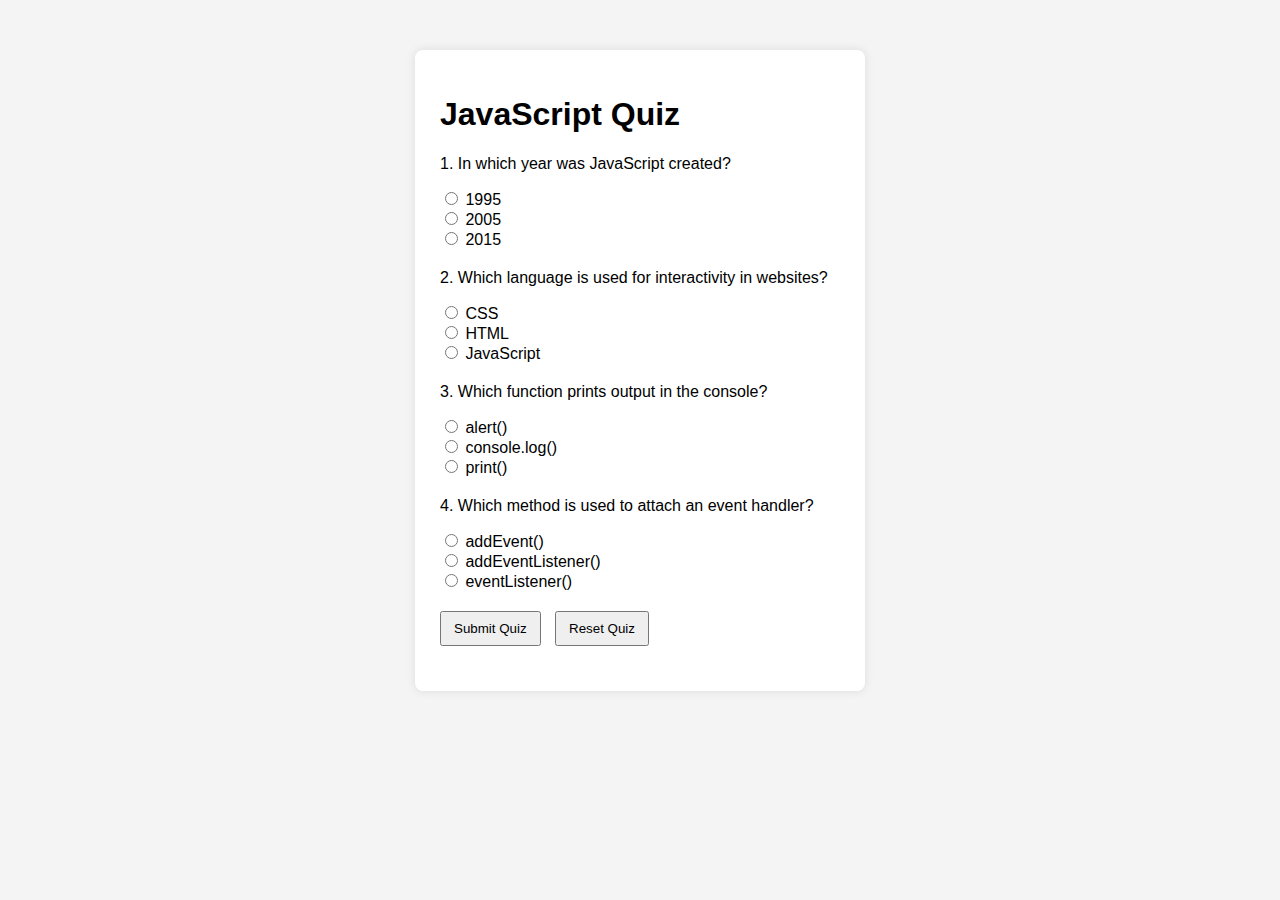
<file: Lab_02-JS-Interactivity/Task_01/index.html>
<!DOCTYPE html>
<html lang="en">
<head>
    <meta charset="UTF-8">
    <title>Dynamic Quiz</title>
    <link rel="stylesheet" href="style.css">
</head>
<body>

    <div class="quiz-container">
        <h1>JavaScript Quiz</h1>

        <!-- Question 1 -->
        <div class="question">
            <p id="q1Text"></p>
            <input type="radio" name="q1" value="a"> 1995<br>
            <input type="radio" name="q1" value="b"> 2005<br>
            <input type="radio" name="q1" value="c"> 2015<br>
        </div>

        <!-- Question 2 -->
        <div class="question">
            <p id="q2Text"></p>
            <input type="radio" name="q2" value="a"> CSS<br>
            <input type="radio" name="q2" value="b"> HTML<br>
            <input type="radio" name="q2" value="c"> JavaScript<br>
        </div>

        <!-- Question 3 -->
        <div class="question">
            <p id="q3Text"></p>
            <input type="radio" name="q3" value="a"> alert()<br>
            <input type="radio" name="q3" value="b"> console.log()<br>
            <input type="radio" name="q3" value="c"> print()<br>
        </div>

        <!-- Question 4 -->
        <div class="question">
            <p id="q4Text"></p>
            <input type="radio" name="q4" value="a"> addEvent()<br>
            <input type="radio" name="q4" value="b"> addEventListener()<br>
            <input type="radio" name="q4" value="c"> eventListener()<br>
        </div>

        <button onclick="submitQuiz()">Submit Quiz</button>
        <button onclick="resetQuiz()">Reset Quiz</button>

        <div id="result"></div>
    </div>

    <script src="script.js"></script>
</body>
</html>
</file>
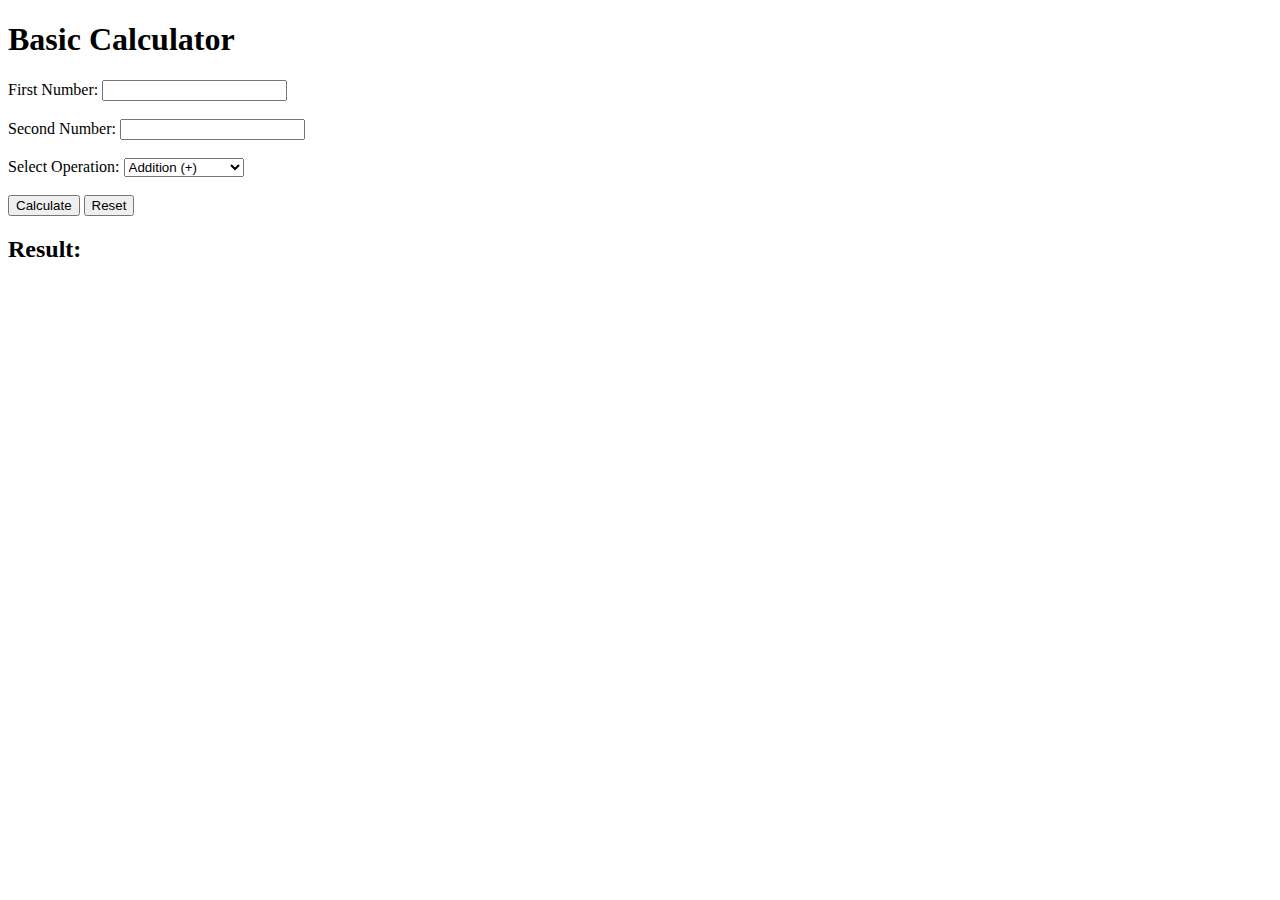
<file: Lab_02-JS-Interactivity/Task_02/index.html>
<!DOCTYPE html>
<html>
<head>
    <title>Interactive Calculator</title>
</head>
<body>

    <h1>Basic Calculator</h1>

    <label>First Number:</label>
    <input type="number" id="num1"><br><br>

    <label>Second Number:</label>
    <input type="number" id="num2"><br><br>

    <label>Select Operation:</label>
    <select id="operation">
        <option value="add">Addition (+)</option>
        <option value="subtract">Subtraction (-)</option>
        <option value="multiply">Multiplication (×)</option>
        <option value="divide">Division (÷)</option>
    </select><br><br>

    <button onclick="calculate()">Calculate</button>
    <button onclick="resetCalculator()">Reset</button>

    <h2>Result:</h2>
    <div id="resultBox"></div>

    <!-- Link JavaScript file -->
    <script src="script.js"></script>

</body>
</html>
</file>
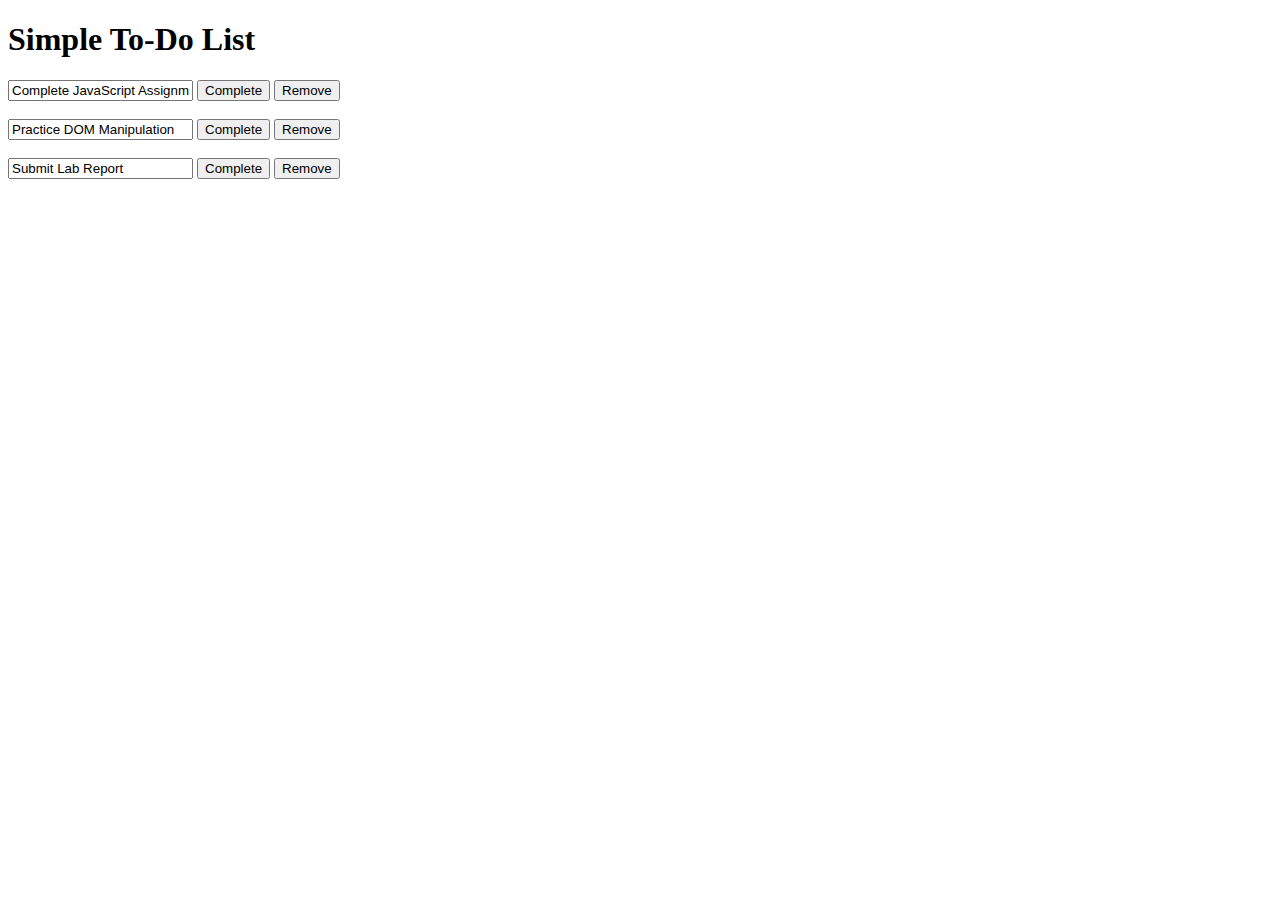
<file: Lab_02-JS-Interactivity/Task_03/index.html>
<!DOCTYPE html>
<html>
<head>
    <title>Simple To-Do List</title>
</head>
<body>

    <h1>Simple To-Do List</h1>

    <div class="task">
        <input type="text" id="task1" value="Complete JavaScript Assignment">
        <button onclick="completeTask(1)">Complete</button>
        <button onclick="removeTask(1)">Remove</button>
    </div>

    <br>

    <div class="task">
        <input type="text" id="task2" value="Practice DOM Manipulation">
        <button onclick="completeTask(2)">Complete</button>
        <button onclick="removeTask(2)">Remove</button>
    </div>

    <br>

    <div class="task">
        <input type="text" id="task3" value="Submit Lab Report">
        <button onclick="completeTask(3)">Complete</button>
        <button onclick="removeTask(3)">Remove</button>
    </div>

    <script src="script.js"></script>

</body>
</html>
</file>
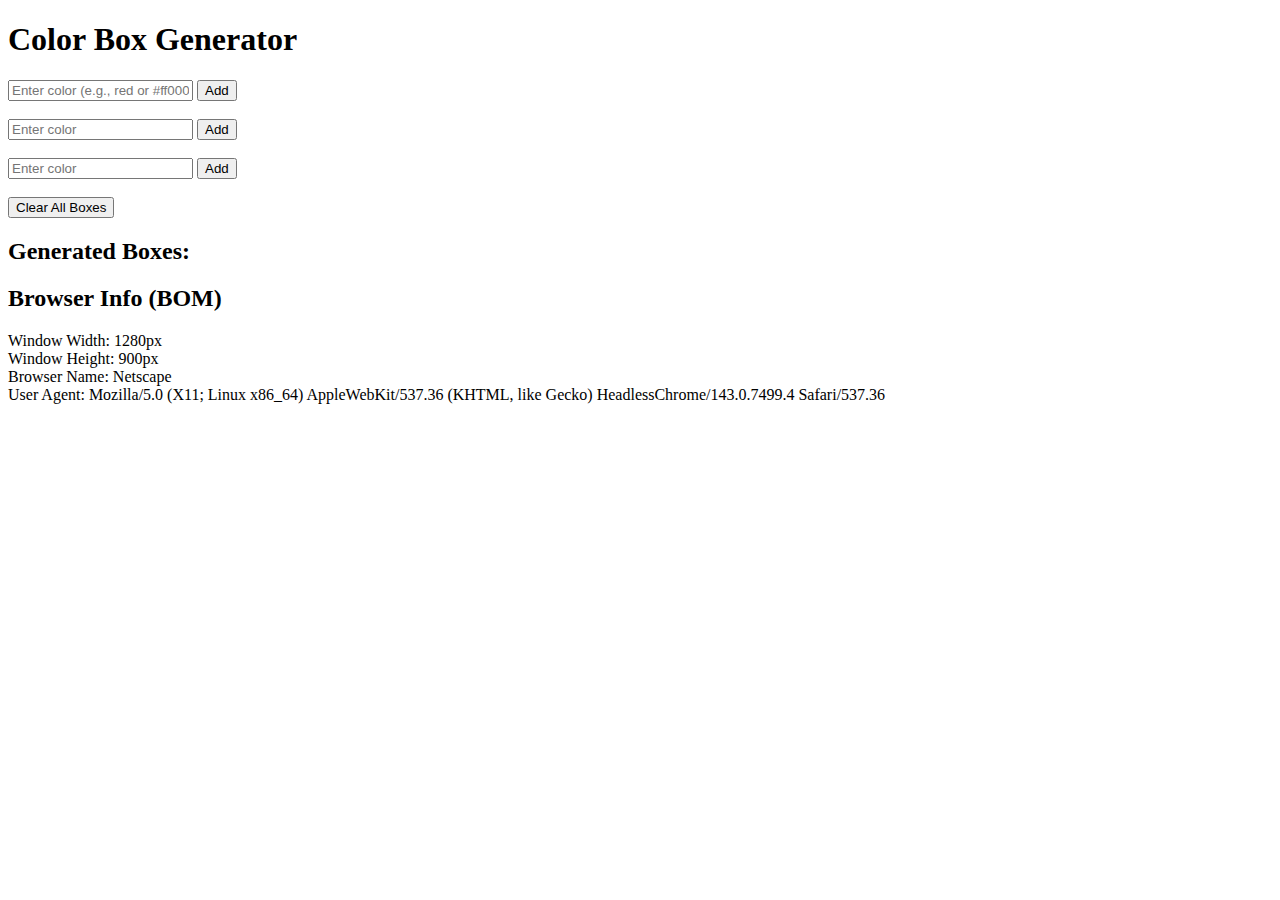
<file: Lab_02-JS-Interactivity/Task_04/index.html>
<!DOCTYPE html>
<html>
<head>
    <title>Color Box Generator</title>
</head>
<body>

    <h1>Color Box Generator</h1>

    <!-- Color Input 1 -->
    <input type="text" id="color1" placeholder="Enter color (e.g., red or #ff0000)">
    <button onclick="addColor1()">Add</button>
    <br><br>

    <!-- Color Input 2 -->
    <input type="text" id="color2" placeholder="Enter color">
    <button onclick="addColor2()">Add</button>
    <br><br>

    <!-- Color Input 3 -->
    <input type="text" id="color3" placeholder="Enter color">
    <button onclick="addColor3()">Add</button>
    <br><br>

    <button onclick="clearBoxes()">Clear All Boxes</button>

    <h2>Generated Boxes:</h2>
    <div id="boxContainer"></div>

    <h2>Browser Info (BOM)</h2>
    <p id="browserInfo"></p>

    <script src="script.js"></script>

</body>
</html>
</file>
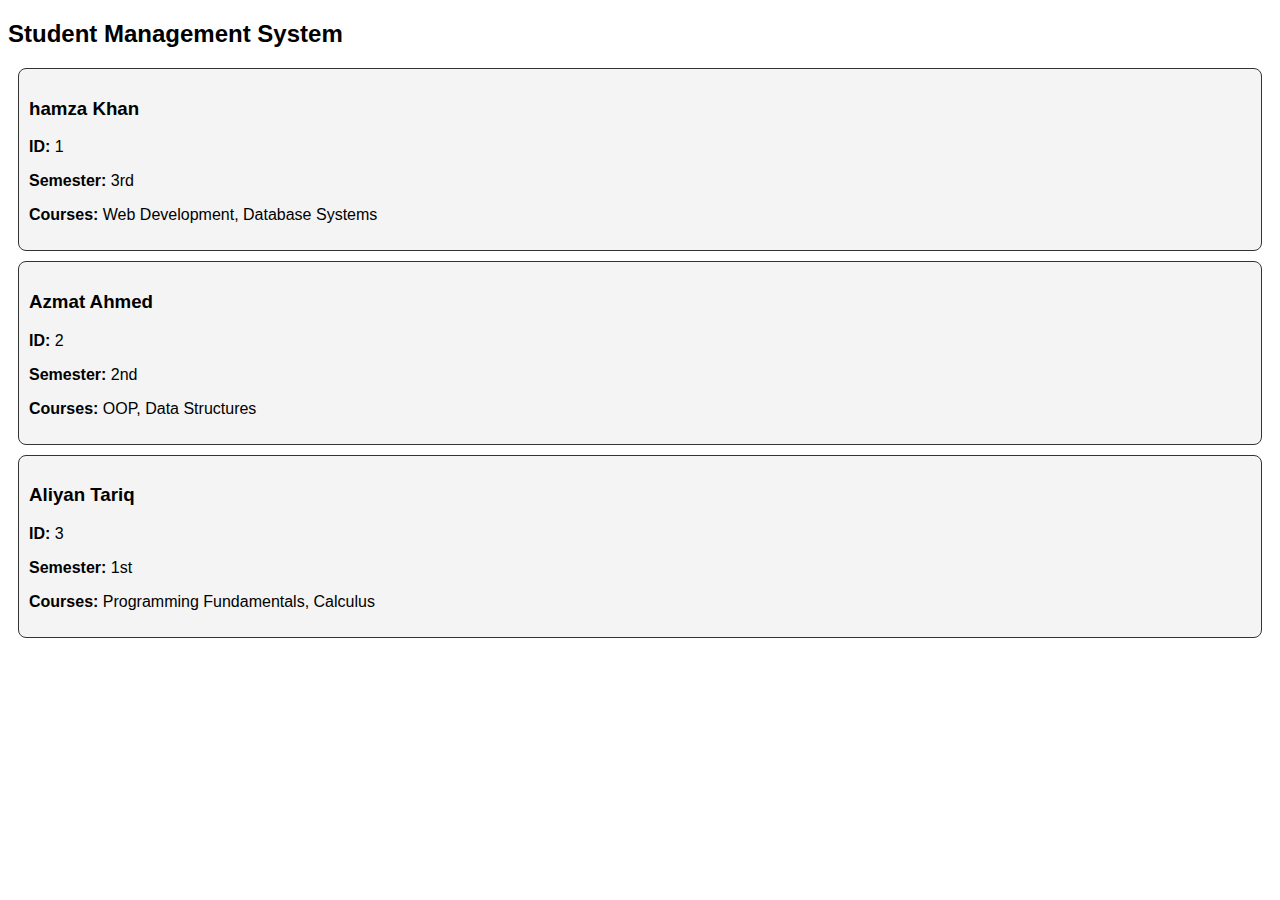
<file: lab_03_ES6_JS/task1/index.html>
<!DOCTYPE html>
<html>
<head>
    <title>Student Management System</title>
    <style>
        body {
            font-family: Arial, sans-serif;
        }
        .student-card {
            border: 1px solid #333;
            padding: 10px;
            margin: 10px;
            border-radius: 8px;
            background-color: #f4f4f4;
        }
    </style>
</head>
<body>

    <h2>Student Management System</h2>
    <div id="students"></div>

    <!-- Linking External JavaScript File -->
    <script src="script.js"></script>

</body>
</html>
</file>
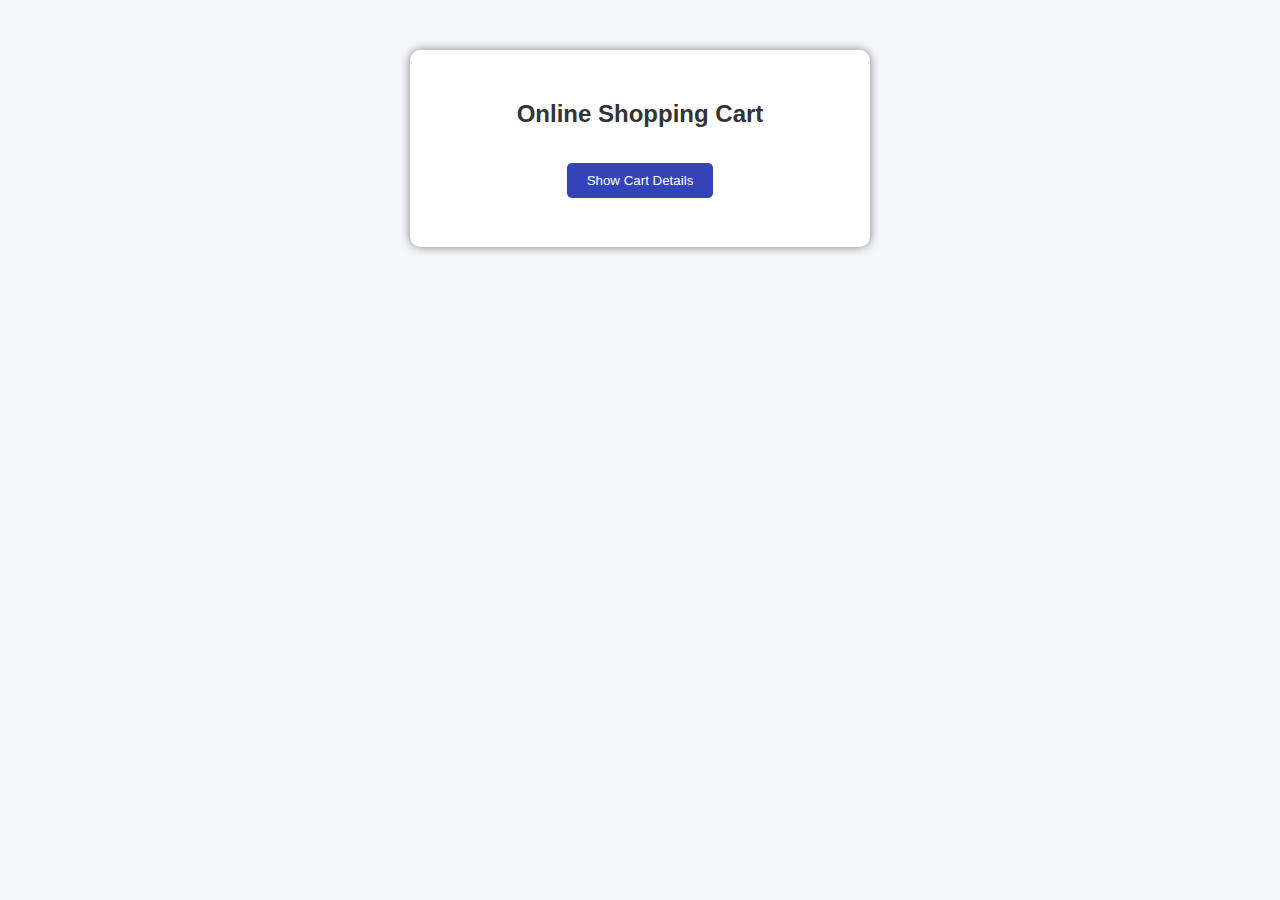
<file: lab_03_ES6_JS/task2/index.html>
<!DOCTYPE html>
<html>
<head>
    <title>Online Shopping Cart</title>

    <style>
        body {
            font-family: Arial, sans-serif;
            background-color: #f4f6f9;
            text-align: center;
            margin-top: 50px;
        }

        .container {
            background-color: white;
            width: 400px;
            margin: auto;
            padding: 30px;
            border-radius: 10px;
            box-shadow: 0px 0px 10px gray;
        }

        h2 {
            color: #333;
        }

        button {
            background-color: #3344BA;
            color: white;
            padding: 10px 20px;
            border: none;
            border-radius: 5px;
            cursor: pointer;
            margin-top: 15px;
        }

        button:hover {
            background-color: #405862;
        }

        h3 {
            color: #444;
            margin-top: 15px;
        }
    </style>

</head>
<body>

    <div class="container">
        <h2>Online Shopping Cart</h2>

        <button onclick="showCart()">Show Cart Details</button>

        <h3 id="total"></h3>
        <h3 id="first"></h3>
        <h3 id="remaining"></h3>
    </div>

    <script src="script.js"></script>

</body>
</html>
</file>
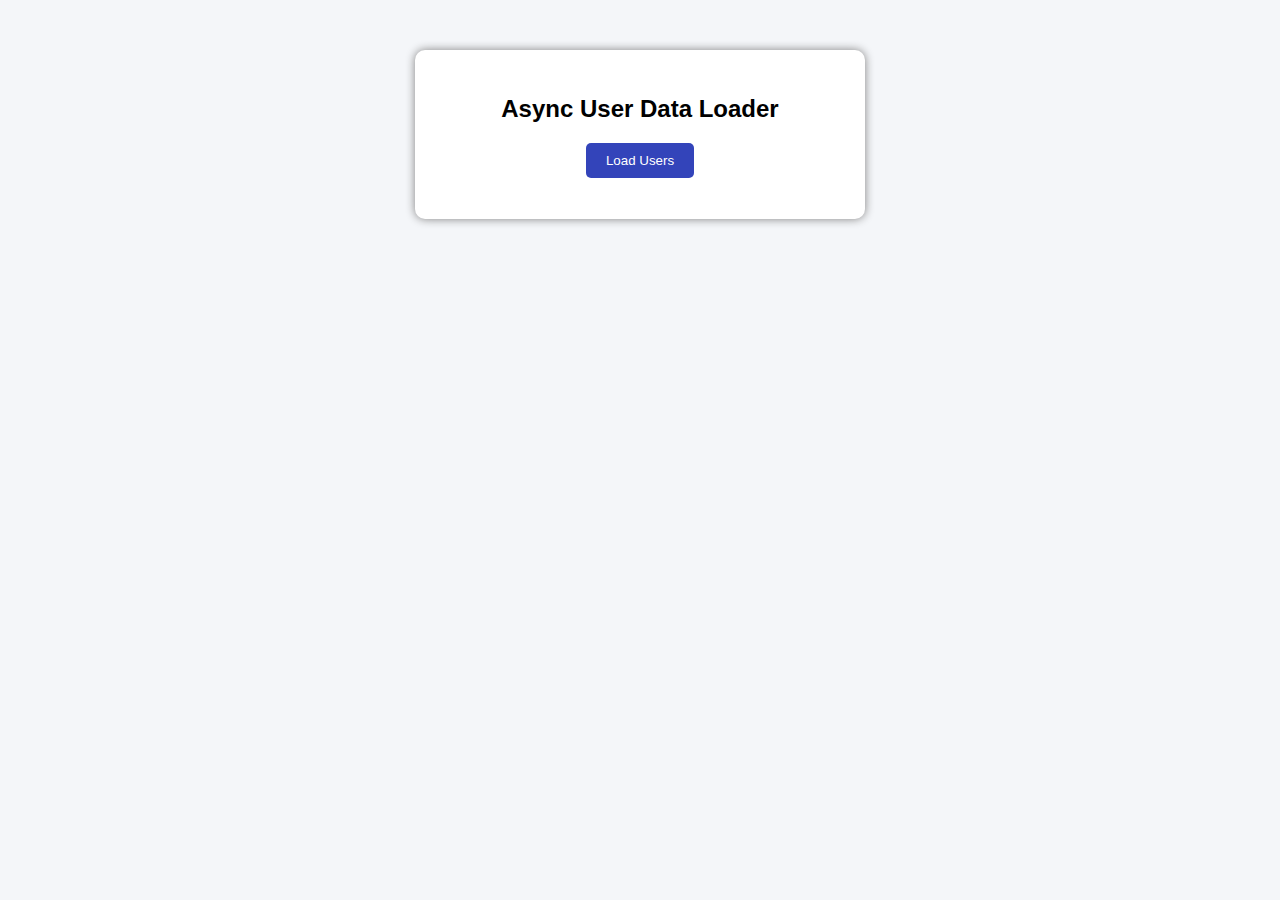
<file: lab_03_ES6_JS/task3/index.html>
<!DOCTYPE html>
<html>
<head>
    <title>Asynchronous Data Loader</title>
    <link rel="stylesheet" href="style.css">
</head>
<body>

    <div class="container">
        <h2>Async User Data Loader</h2>

        <button onclick="loadUsers()">Load Users</button>

        <p id="message"></p>
        <ul id="userList"></ul>
    </div>

    <script src="script.js"></script>
</body>
</html>
</file>
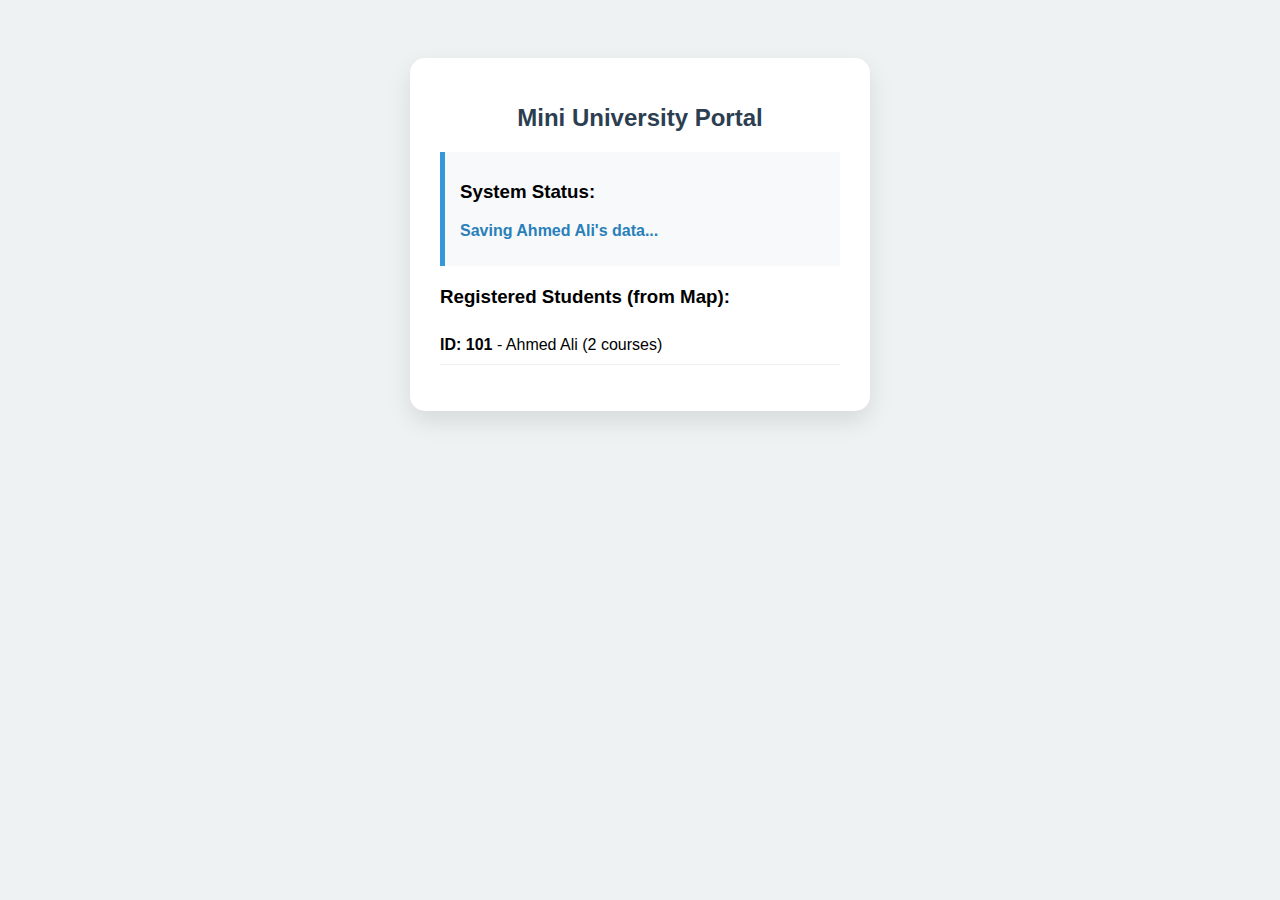
<file: lab_03_ES6_JS/task6/index.html>
<!DOCTYPE html>
<html lang="en">
<head>
    <meta charset="UTF-8">
    <title>Mini University Portal - Task 6</title>
    <link rel="stylesheet" href="style.css">
</head>
<body>
    <div class="portal-container">
        <h1>Mini University Portal</h1>
        
        <div class="status-card">
            <h3>System Status:</h3>
            <p id="status-msg">Initializing system...</p>
        </div>

        <div class="display-area">
            <h3>Registered Students (from Map):</h3>
            <ul id="student-list"></ul>
        </div>
    </div>
    <script src="script.js"></script>
</body>
</html>
</file>
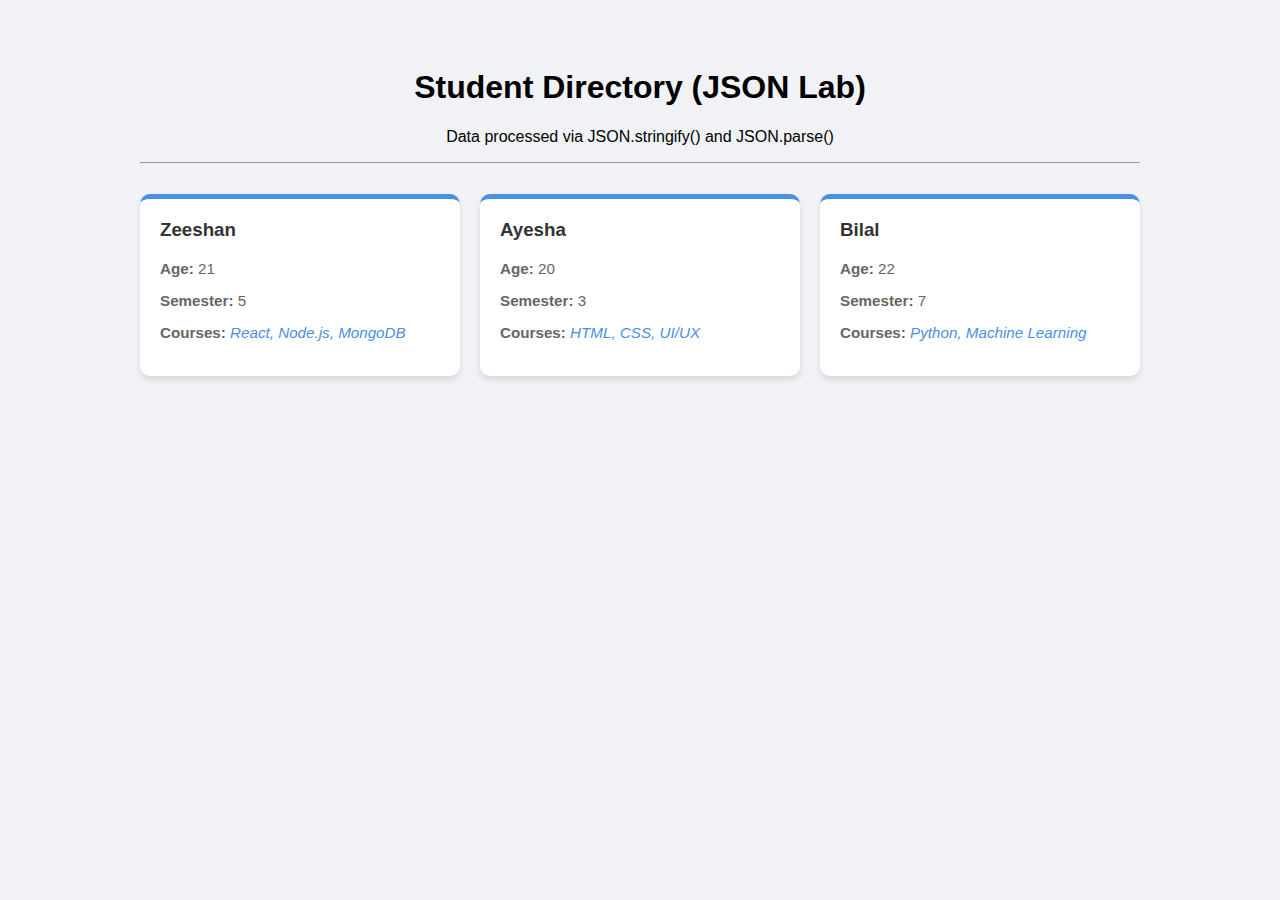
<file: lab_03_ES6_JS/task7/index.html>
<!DOCTYPE html>
<html lang="en">
<head>
    <meta charset="UTF-8">
    <title>Student Data JSON - Task 7</title>
    <link rel="stylesheet" href="style.css">
</head>
<body>
    <div class="container">
        <h1>Student Directory (JSON Lab)</h1>
        <p>Data processed via JSON.stringify() and JSON.parse()</p>
        <hr>
        <div id="student-grid" class="grid"></div>
    </div>
    <script src="script.js"></script>
</body>
</html>
</file>
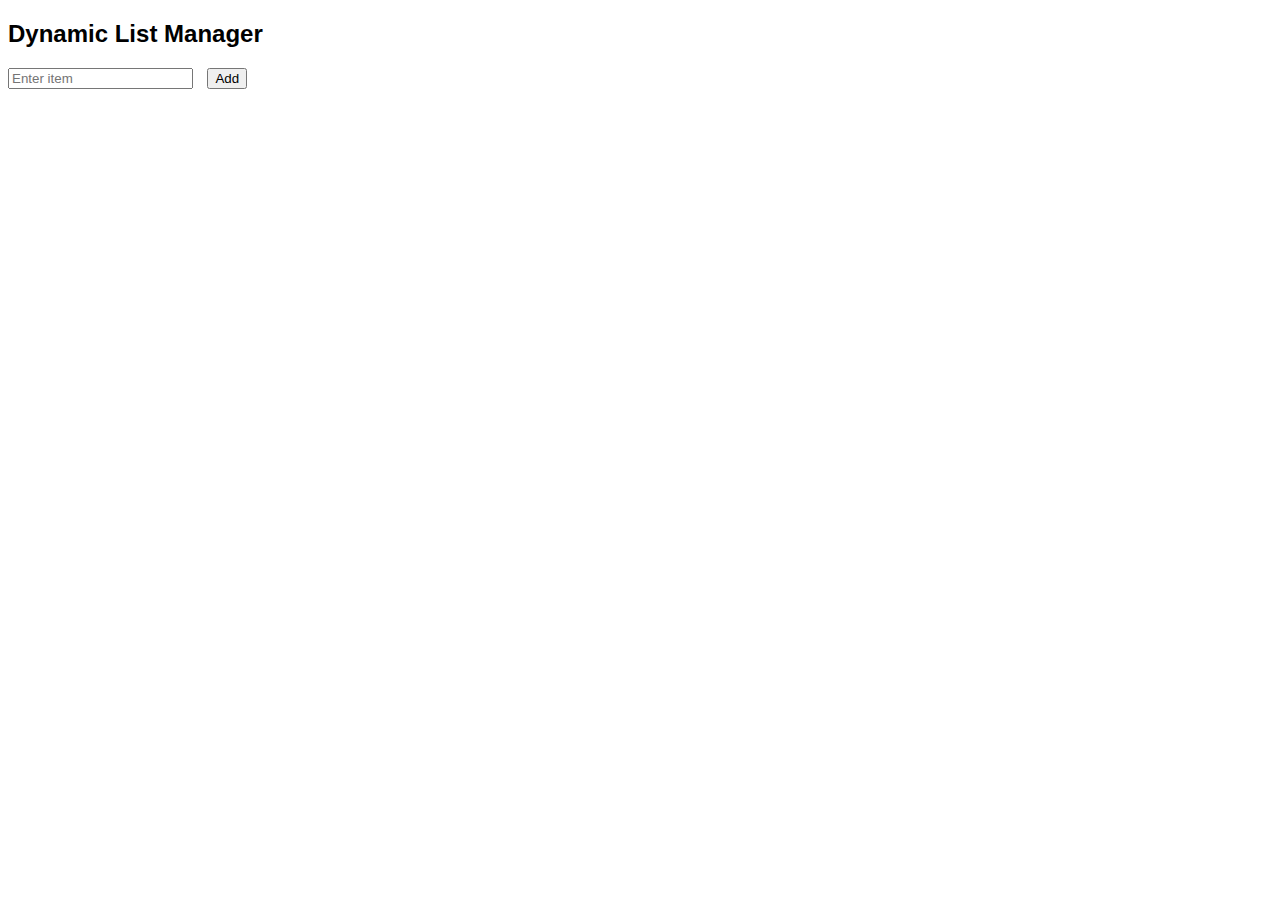
<file: Lab_04_jQuey/task_01/index.html>
<!DOCTYPE html>
<html>
<head>
    <title>Dynamic List Manager</title>
    <script src="https://ajax.googleapis.com/ajax/libs/jquery/3.7.1/jquery.min.js"></script>
    <style>
        body { font-family: Arial; }
        li {
            margin: 5px 0;
            padding: 5px;
        }
        .hovered {
            background-color: lightyellow;
        }
        button { margin-left: 10px; }
    </style>
</head>
<body>

<h2>Dynamic List Manager</h2>
<input type="text" id="itemInput" placeholder="Enter item">
<button id="addBtn">Add</button>

<ul id="list"></ul>

<script>
$(document).ready(function(){

    $("#addBtn").click(function(){
        let item = $("#itemInput").val();
        if(item !== ""){
            $("#list").append("<li>"+item+" <button class='delete'>Delete</button></li>");
            $("#itemInput").val("");
        }
    });

    $("#list").on("click", ".delete", function(){
        $(this).parent().remove();
    });

    $("#list").on("mouseenter", "li", function(){
        $(this).addClass("hovered");
    }).on("mouseleave", "li", function(){
        $(this).removeClass("hovered");
    });

});
</script>

</body>
</html>
</file>
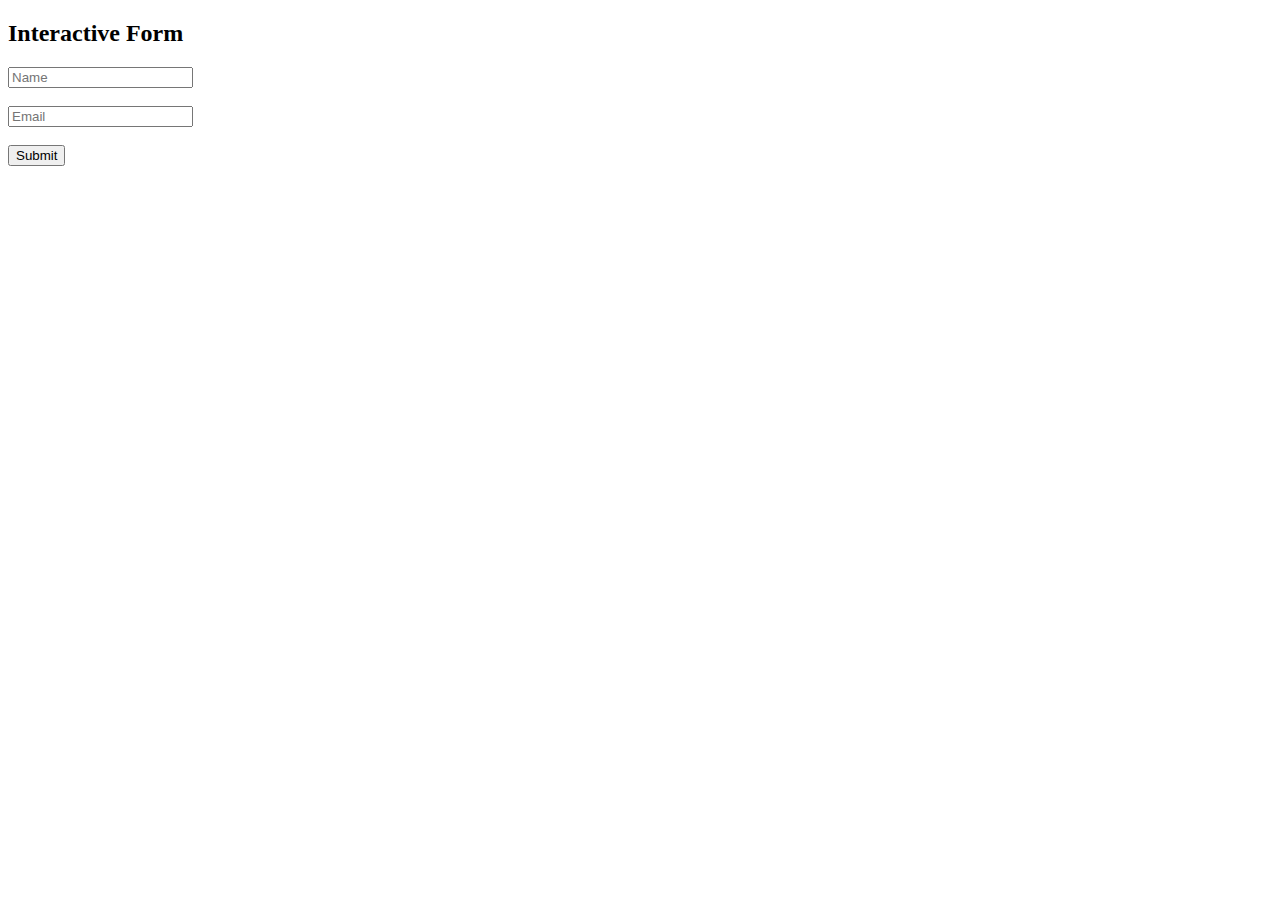
<file: Lab_04_jQuey/task_03/index.html>
<!DOCTYPE html>
<html>
<head>
    <title>Form Validation</title>
    <script src="https://ajax.googleapis.com/ajax/libs/jquery/3.7.1/jquery.min.js"></script>
    <style>
        .error { border: 2px solid red; }
        .success { color: green; }
    </style>
</head>
<body>

<h2>Interactive Form</h2>

<form id="myForm">
    <input type="text" id="name" placeholder="Name"><br><br>
    <input type="email" id="email" placeholder="Email"><br><br>
    <button type="submit">Submit</button>
</form>

<p id="message"></p>

<script>
$(document).ready(function(){

    $("input").blur(function(){
        if($(this).val() === ""){
            $(this).addClass("error");
        } else {
            $(this).removeClass("error");
        }
    });

    $("#myForm").submit(function(e){
        e.preventDefault();
        let valid = true;

        $("input").each(function(){
            if($(this).val() === ""){
                $(this).addClass("error");
                valid = false;
            }
        });

        if(valid){
            $("#message").text("Form submitted successfully!")
                         .addClass("success");
        }
    });

});
</script>

</body>
</html>
</file>
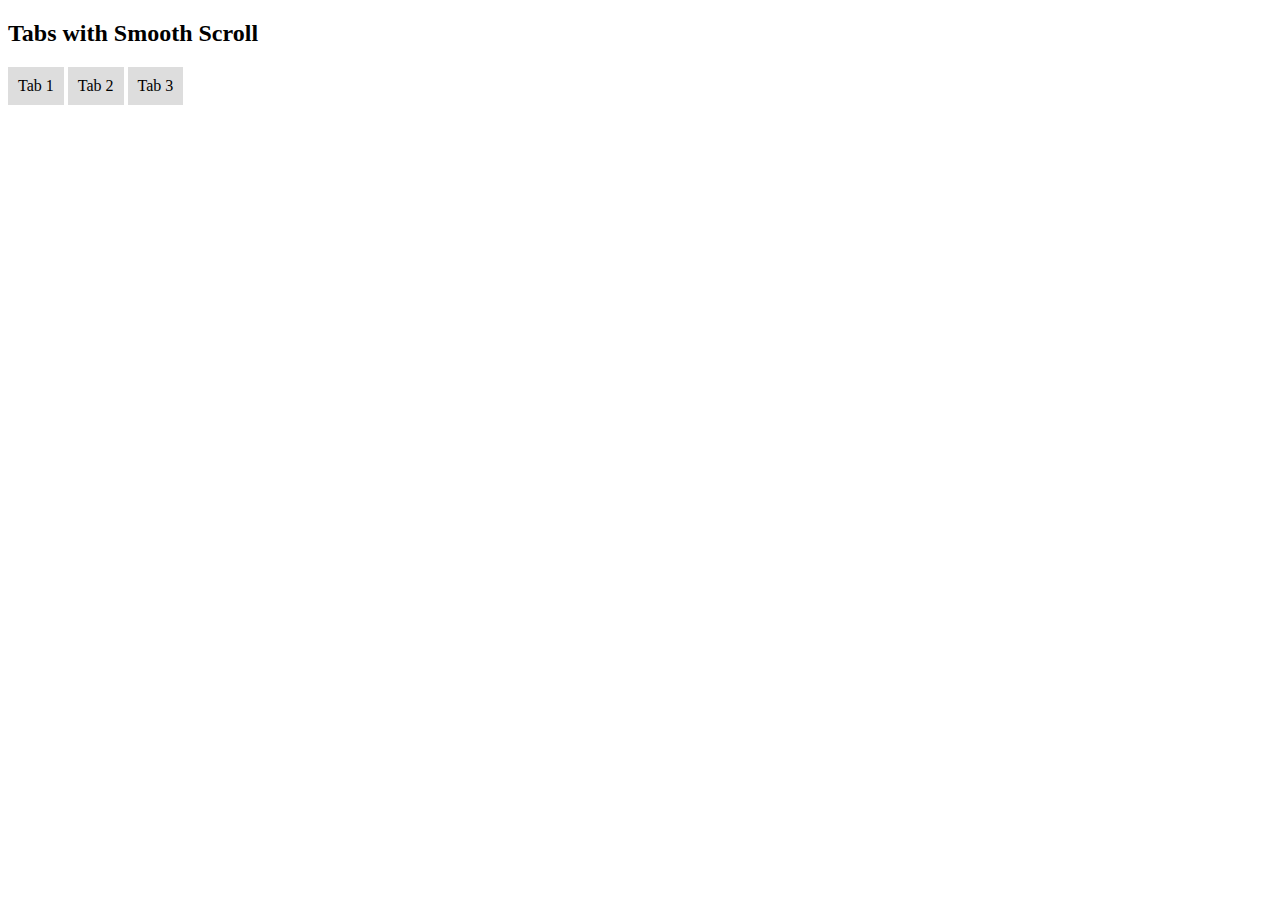
<file: Lab_04_jQuey/task_04/index.html>
<!DOCTYPE html>
<html>
<head>
    <title>Tabbed Content</title>
    <script src="https://ajax.googleapis.com/ajax/libs/jquery/3.7.1/jquery.min.js"></script>
    <style>
        .tab { cursor:pointer; padding:10px; background:#ddd; display:inline-block; }
        .content { display:none; padding:20px; border:1px solid #ccc; }
        .active { background:#aaa; }
    </style>
</head>
<body>

<h2>Tabs with Smooth Scroll</h2>

<div>
    <div class="tab" data-target="#c1">Tab 1</div>
    <div class="tab" data-target="#c2">Tab 2</div>
    <div class="tab" data-target="#c3">Tab 3</div>
</div>

<div id="c1" class="content">Content 1</div>
<div id="c2" class="content">Content 2</div>
<div id="c3" class="content">Content 3</div>

<script>
$(document).ready(function(){

    $(".tab").click(function(){
        $(".content").slideUp();
        $(".tab").removeClass("active");

        $(this).addClass("active");
        let target = $(this).data("target");

        $(target).slideDown();

        $("html, body").animate({
            scrollTop: $(target).offset().top
        }, 500);
    });

});
</script>

</body>
</html>
</file>
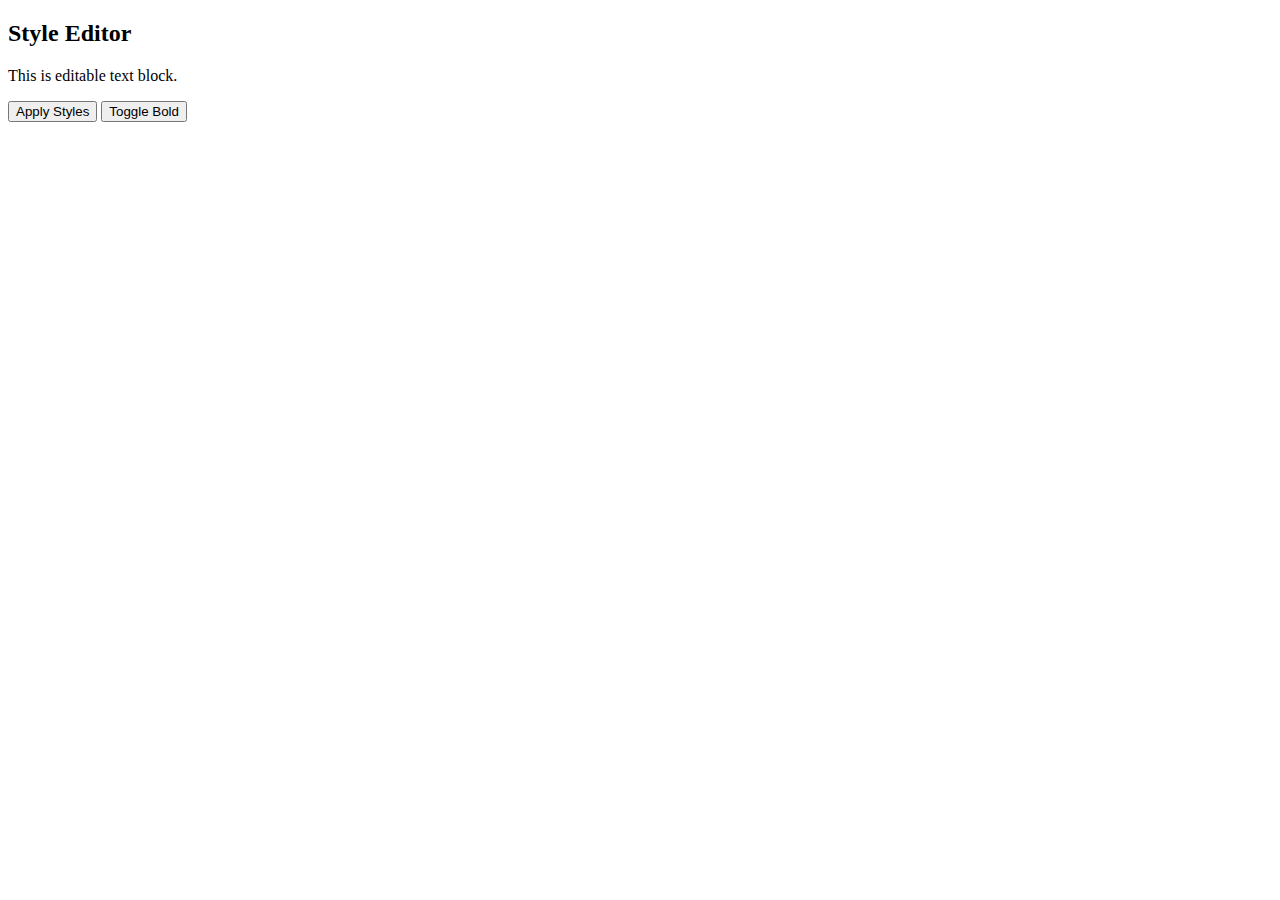
<file: Lab_04_jQuey/task_05/index.html>
<!DOCTYPE html>
<html>
<head>
<script src="https://ajax.googleapis.com/ajax/libs/jquery/3.7.1/jquery.min.js"></script>
</head>
<body>

<h2>Style Editor</h2>

<p id="text">This is editable text block.</p>

<button id="styleBtn">Apply Styles</button>
<button id="toggleBold">Toggle Bold</button>

<script>
$(document).ready(function(){

    $("#styleBtn").click(function(){
        $("#text")
            .css("color", "blue")
            .css("background", "lightgray")
            .css("font-size", "20px");
    });

    $("#toggleBold").click(function(){
        $("#text").css("font-weight",
            $("#text").css("font-weight") === "700" ? "400" : "700"
        );
    });

});
</script>

</body>
</html>
</file>
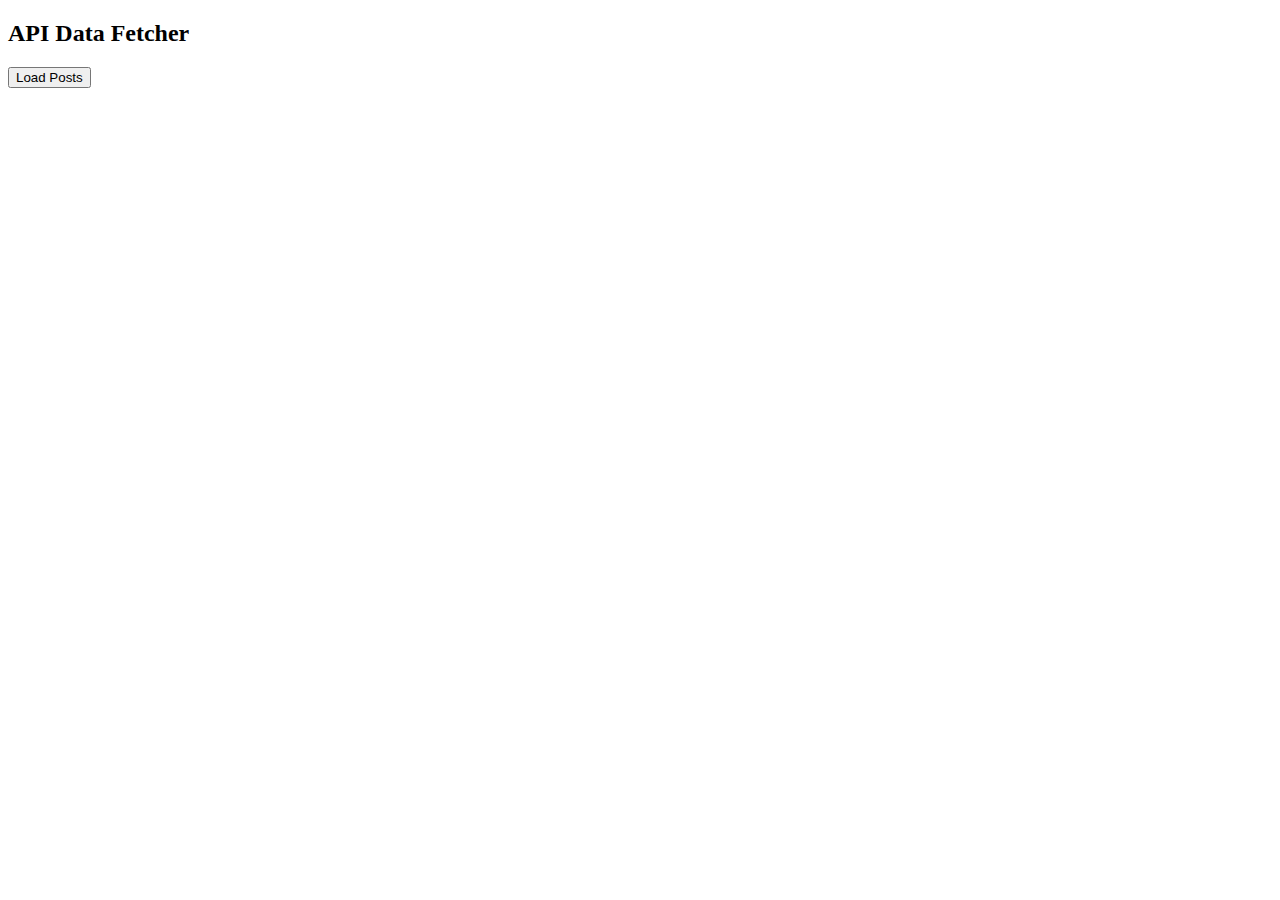
<file: Lab_04_jQuey/task_06/index.html>
<!DOCTYPE html>
<html>
<head>
<script src="https://ajax.googleapis.com/ajax/libs/jquery/3.7.1/jquery.min.js"></script>
</head>
<body>

<h2>API Data Fetcher</h2>

<button id="load">Load Posts</button>
<ul id="posts"></ul>

<script>
$(document).ready(function(){

    let start = 0;

    $("#load").click(function(){
        $.ajax({
            url: "https://jsonplaceholder.typicode.com/posts?_start="+start+"&_limit=5",
            method: "GET",
            success: function(data){
                data.forEach(function(post){
                    $("#posts").append("<li><b>"+post.title+"</b><br>"+post.body+"</li><hr>");
                });
                start += 5;
            }
        });
    });

});
</script>

</body>
</html>
</file>
<file: Lab_02-JS-Interactivity/Task_01/style.css>
body {
    font-family: Arial, sans-serif;
    background-color: #f4f4f4;
    display: flex;
    justify-content: center;
    margin-top: 50px;
}

.quiz-container {
    background: white;
    padding: 25px;
    width: 400px;
    border-radius: 8px;
    box-shadow: 0 0 10px rgba(0,0,0,0.1);
}

.question {
    margin-bottom: 20px;
}

button {
    padding: 8px 12px;
    margin-right: 10px;
    cursor: pointer;
}

#result {
    margin-top: 20px;
    font-weight: bold;
}
</file>
<file: lab_03_ES6_JS/task3/style.css>
body {
    font-family: Arial, sans-serif;
    background-color: #f4f6f9;
    text-align: center;
    margin-top: 50px;
}

.container {
    background: white;
    width: 400px;
    margin: auto;
    padding: 25px;
    border-radius: 10px;
    box-shadow: 0px 0px 10px gray;
}

button {
    background-color: #3344BA;
    color: white;
    padding: 10px 20px;
    border: none;
    border-radius: 5px;
    cursor: pointer;
}

button:hover {
    background-color: #405862;
}

#message {
    margin-top: 15px;
    font-weight: bold;
}

ul {
    list-style: none;
    padding: 0;
}
</file>
<file: lab_03_ES6_JS/task6/style.css>
body {
    font-family: 'Arial', sans-serif;
    background-color: #eef2f3;
    display: flex;
    justify-content: center;
    padding-top: 50px;
}

.portal-container {
    background: white;
    padding: 30px;
    border-radius: 15px;
    box-shadow: 0 10px 25px rgba(0,0,0,0.1);
    width: 400px;
}

h1 { color: #2c3e50; font-size: 24px; text-align: center; }

.status-card {
    background: #f8f9fa;
    border-left: 5px solid #3498db;
    padding: 10px 15px;
    margin: 20px 0;
}

#status-msg { color: #2980b9; font-weight: bold; }

.display-area ul {
    list-style: none;
    padding: 0;
}

.display-area li {
    background: #fff;
    border-bottom: 1px solid #eee;
    padding: 10px 0;
}
</file>
<file: lab_03_ES6_JS/task7/style.css>
body {
    font-family: 'Segoe UI', sans-serif;
    background-color: #f0f2f5;
    padding: 40px;
}

.container {
    max-width: 1000px;
    margin: auto;
    text-align: center;
}

.grid {
    display: grid;
    grid-template-columns: repeat(auto-fit, minmax(280px, 1fr));
    gap: 20px;
    margin-top: 30px;
}

.card {
    background: white;
    padding: 20px;
    border-radius: 10px;
    box-shadow: 0 4px 6px rgba(0,0,0,0.1);
    text-align: left;
    border-top: 5px solid #4a90e2;
}

.card h3 { margin-top: 0; color: #333; }
.card p { color: #666; font-size: 0.95rem; }
.course-list { font-style: italic; color: #4a90e2; }
</file>
